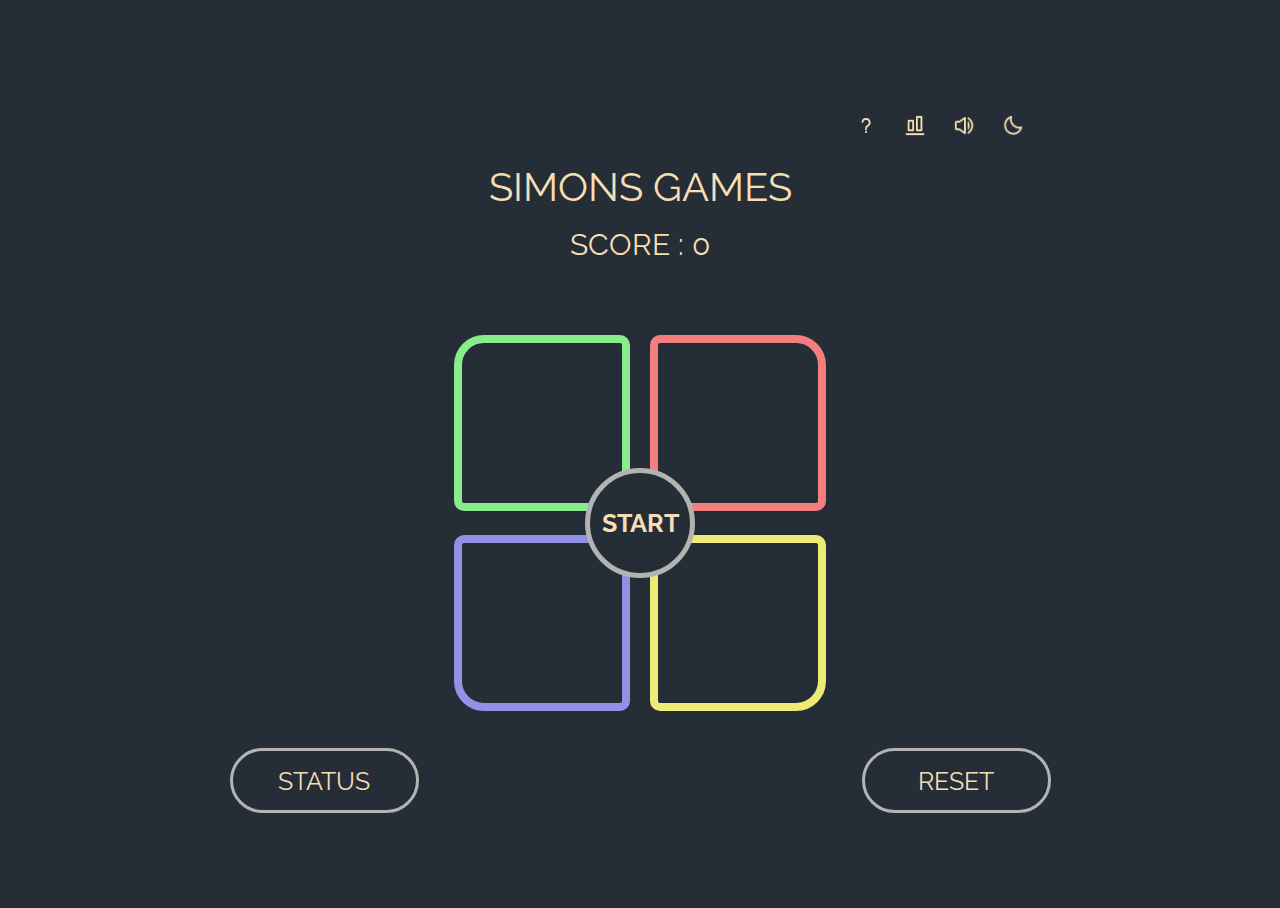
<file: index.html>
<!DOCTYPE html>
<html lang="en"> 

<head>
    <meta charset="UTF-8">
    <meta http-equiv="X-UA-Compatible" content="IE=edge">
    <meta name="viewport" content="width=device-width, initial-scale=1.0">
    <title>SimonsGame</title>
    <link rel="icon" href="img/icone.ico" />
    <link href="style.css" rel="stylesheet">
    <link href="https://fonts.googleapis.com/css2?family=Raleway&display=swap" rel="stylesheet">
    <audio class="theme" src="audio/Peaches.mp3" autoplay loop></audio>
    <audio class="bubble" src="audio/Pop-Bubble (sound effect) (mp3cut.net).mp3"></audio>

</head>

<body> 
    <div class="headbarre">
        <img class="questionBtn" src="img/question-mark-regular-24.png" alt="question-mark">
        <img class="leaderboardBtn" src="img/objects-vertical-bottom-regular-24.png" alt="">
        <img class="soundBtn" src="img/sound-dm-full .png" alt="sound">
        <img class="dmBtn" src="img/moon-dm-normal.png" alt="darkmode">
    </div>
    <div class="header">
        <div class="title">SIMONS GAMES</div>
        <div class="score">SCORE : 0</div>
    </div>
    <div class="container">
        <div id="colorsBtn" class="center">
            <h1>START</h1>
        </div>
        <div id="colorsBtn" class="green"></div>
        <div id="colorsBtn" class="red"></div>
        <div id="colorsBtn" class="blue"></div>
        <div id="colorsBtn" class="yellow"></div>
    </div>

    <div class="btn">
        <div class="status">STATUS</div>
        <div class="reset">RESET</div>
    </div>
</body>
<script src="https://ajax.googleapis.com/ajax/libs/jquery/3.6.1/jquery.min.js"></script>
<script src="index.js"></script>
<script src="display.js"></script>

</html>
</file>
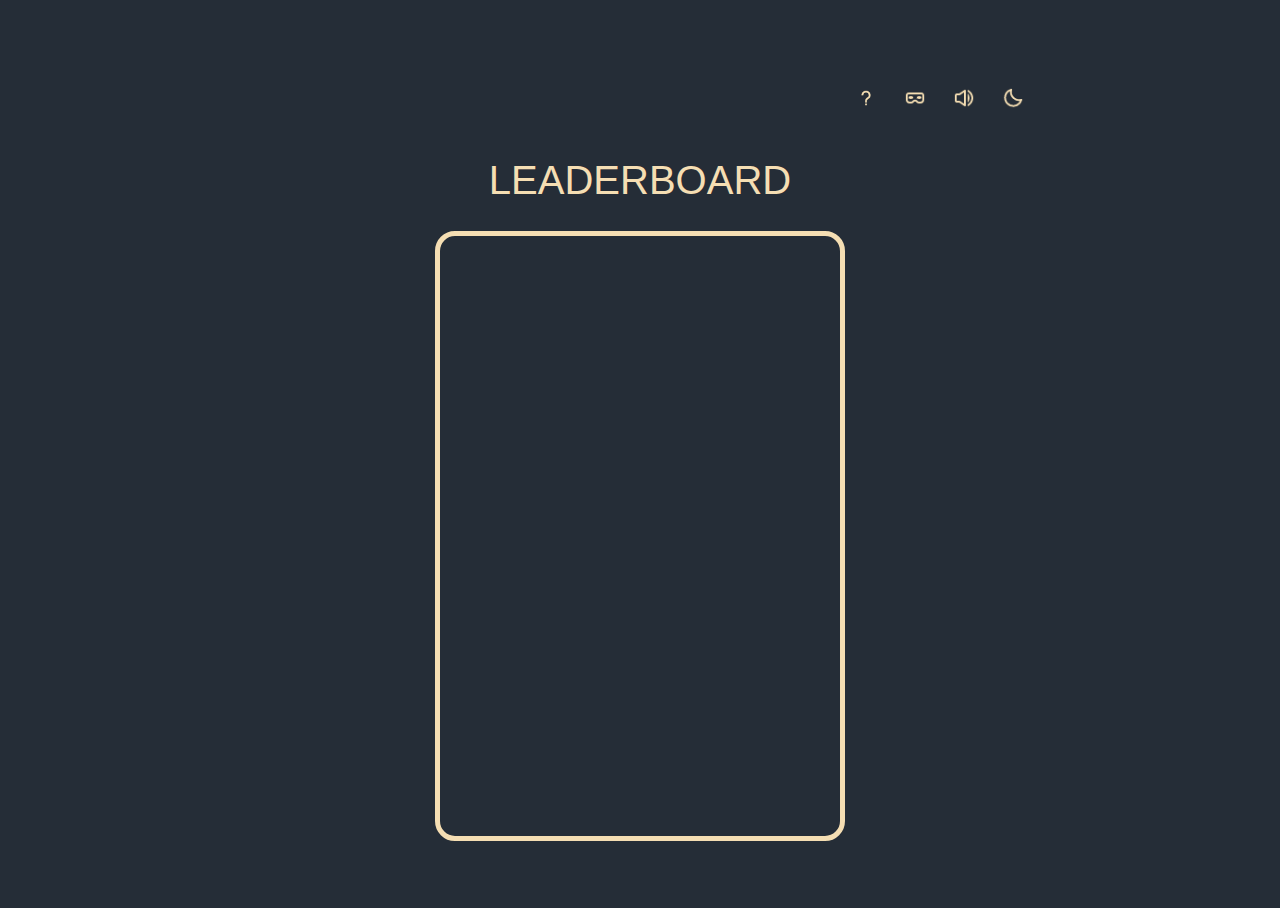
<file: leaderboard.html>
<!DOCTYPE html>
<html lang="en">
<head>
    <meta charset="UTF-8">
    <meta http-equiv="X-UA-Compatible" content="IE=edge">
    <meta name="viewport" content="width=device-width, initial-scale=1.0">
    <title>Leaderboard</title>
    <link rel="icon" href="img/icone.ico" /> 
    <link href="style.css" rel="stylesheet">
    <audio class="theme" src="audio/Peaches.mp3" autoplay loop></audio>

</head>
<body>
    <div class="headBarreL">
        <img class="questionBtn" src="img/question-mark-regular-24.png" alt="question-mark">
        <img class="playBtn" src="img/mask-regular-24.png" alt="">
        <img class="soundBtn" src="img/sound-dm-full .png" alt="sound">
        <img class="dmBtn" src="img/moon-dm-normal.png" alt="darkmode">
    </div>
    <div class="titleL">LEADERBOARD</div>
    <div class="containerL">
        <div class="name" id="names"></div>
        <div class="scoreMax" id="scores"></div>
    </div>
</body>
<script src="https://ajax.googleapis.com/ajax/libs/jquery/3.6.1/jquery.min.js"></script>
<script src="displayLeaderboard.js"></script>
<script src="display.js"></script>

</html>
</file>
<file: style.css>
body, html {  
    height: 100%;
    color: #f5deb3;
    font-family: 'Raleway', sans-serif;
    cursor: default;
}

body {
    background-color: hsl(213, 20%, 18%);
    display: flex;
    justify-content: center;
    align-items: center;
    flex-direction: column;
}
.headbarre {
    height: 5%;
    width: 70%;
    display: flex;
    justify-content: flex-end;
    margin-right: 5%;
    align-items: center;

}

img {
    height: 50%;
    margin-right: 3%;
}

.questionBtn {
    margin-left: 2%;
}

.header {
    font-size: 40px;
}

.title {
    margin-top: 5%;
    border-bottom: 2px solid transparent;
}


.score {
    font-size: 30px;
    margin: 5% 0 20% 0;
    text-align: center;
}

.container {
    height: 400px;
    width: 400px;
    border-radius: 30px;
    display: flex;
    justify-content: space-around;
    flex-wrap: wrap;
    justify-content: center;
    align-items: center;
}

.red {
    background-color: transparent;
    border: 8px solid rgb(244, 126, 126);
    width: 40%;
    height: 40%;
    border-radius: 10px;
    border-top-right-radius: 30px;
}

.green {
    background-color: transparent;
    border: 8px solid rgb(138, 235, 140);
    width: 40%;
    height: 40%;
    border-radius: 10px;
    border-top-left-radius: 30px;
    margin-right: 5%;
}

.blue {
    background-color: transparent;
    border: 8px solid rgb(144, 146, 230);
    width: 40%;
    height: 40%;
    border-radius: 10px;
    border-bottom-left-radius: 30px;
    margin-right: 5%;
}

.yellow {
    background-color: transparent;
    border: 8px solid rgb(237, 235, 117);
    width: 40%;
    height: 40%;
    border-radius: 10px;
    border-bottom-right-radius: 30px;
}

.center {
    background-color: hsl(213, 19%, 18%);
    border: 5px solid hsl(30, 1%, 70%);
    height: 100px;
    width: 100px;
    position: absolute;
    border-radius: 100%;
    justify-content: center;
    align-items: center;
    text-align: center;
    z-index: 1;
}

.center h1 {
    font-size: 25px;
    margin: 35px 0 0 0;
}

.compteur {
    font-size: 20px;
    margin-top: 0;
    color: transparent;
}

.btn {
    width: 100%;
    display: flex;
    justify-content: space-around;
    align-items: baseline;
}

.status {
    height: 29px;
    width: 123px;
    background-color: transparent;
    border: 3px solid hsl(30, 1%, 70%);
    border-radius: 50px;
    font-size: 25px;
    padding: 15px 30px;
    margin-top: 25px;
    text-align: center;
}

.reset {
    height: 29px;
    width: 123px;
    background-color: transparent;
    border: 3px solid hsl(30, 1%, 70%);
    border-radius: 50px;
    font-size: 25px;
    padding: 15px 30px;
    text-align: center;
}

/* -------------------- HOVER ---------------------- */

.header .title:hover {
    border-bottom: 2px solid wheat;
}

img:hover {
    transform: scale(1.1);
}

.center:hover {
    border: 5px solid wheat;
}

.status:hover {
    border: 3px solid wheat;
    color: hsl(30, 1%, 70%);
    cursor: pointer;
}

.reset:hover {
    border: 3px solid wheat;
    color: hsl(30, 1%, 70%);
    cursor: pointer;
}

.green:hover {
    transform: scale(1.03);
}

.red:hover {
    transform: scale(1.03);
}

.blue:hover {
    transform: scale(1.03);
}

.yellow:hover {
    transform: scale(1.03);
}

#colorsBtn {
    cursor: pointer;
}

/* -------------------- ACTIVE ---------------------- */

.center:active {
    transform: scale(1.03);
}

.reset:active {
    transform: scale(1.03);
}

.status:active {
    transform: scale(1.03);
}

/* -------------------- LEADERBOARD --------------------- */

.headBarreL {
    height: 5%;
    width: 70%;
    display: flex;
    justify-content: flex-end;
    margin-right: 5%;
    align-items: center;

}

.titleL {
    justify-content: center;
    align-items: center;
    margin-top: 3%;
    border-bottom: 2px solid transparent;
    margin-bottom: 2%;
    font-size: 40px;
    
}

.containerL {
    background-color: transparent;
    border: 5px solid #f5deb3;
    height: 600px;
    width: 400px;
    border-radius: 20px;
    display: flex;
    overflow: hidden;
}

.name {
    height: 100%;
    width: 50%;
    margin: 5% 0% 5% 5%;
}

.scoreMax {
    height: 100%;
    width: 50%;
    margin: 5% 5% 5% 0;
}


/* .containerBack {
    height: 15%;
    width: 100%;
    display: flex;
    justify-content: flex-end;
    align-items: flex-end;
    margin-bottom: 3%;
}

.backBtn {
    height: 50%;
    width: 30%;
    margin-right: 3%;
    border: 3px solid #f5deb3;
    border-radius: 50px;
    display: flex;
    align-items: center;
    justify-content: center;
    text-align: center;
}

.backBtn p {
    font-size: 20px;
} */
</file>
